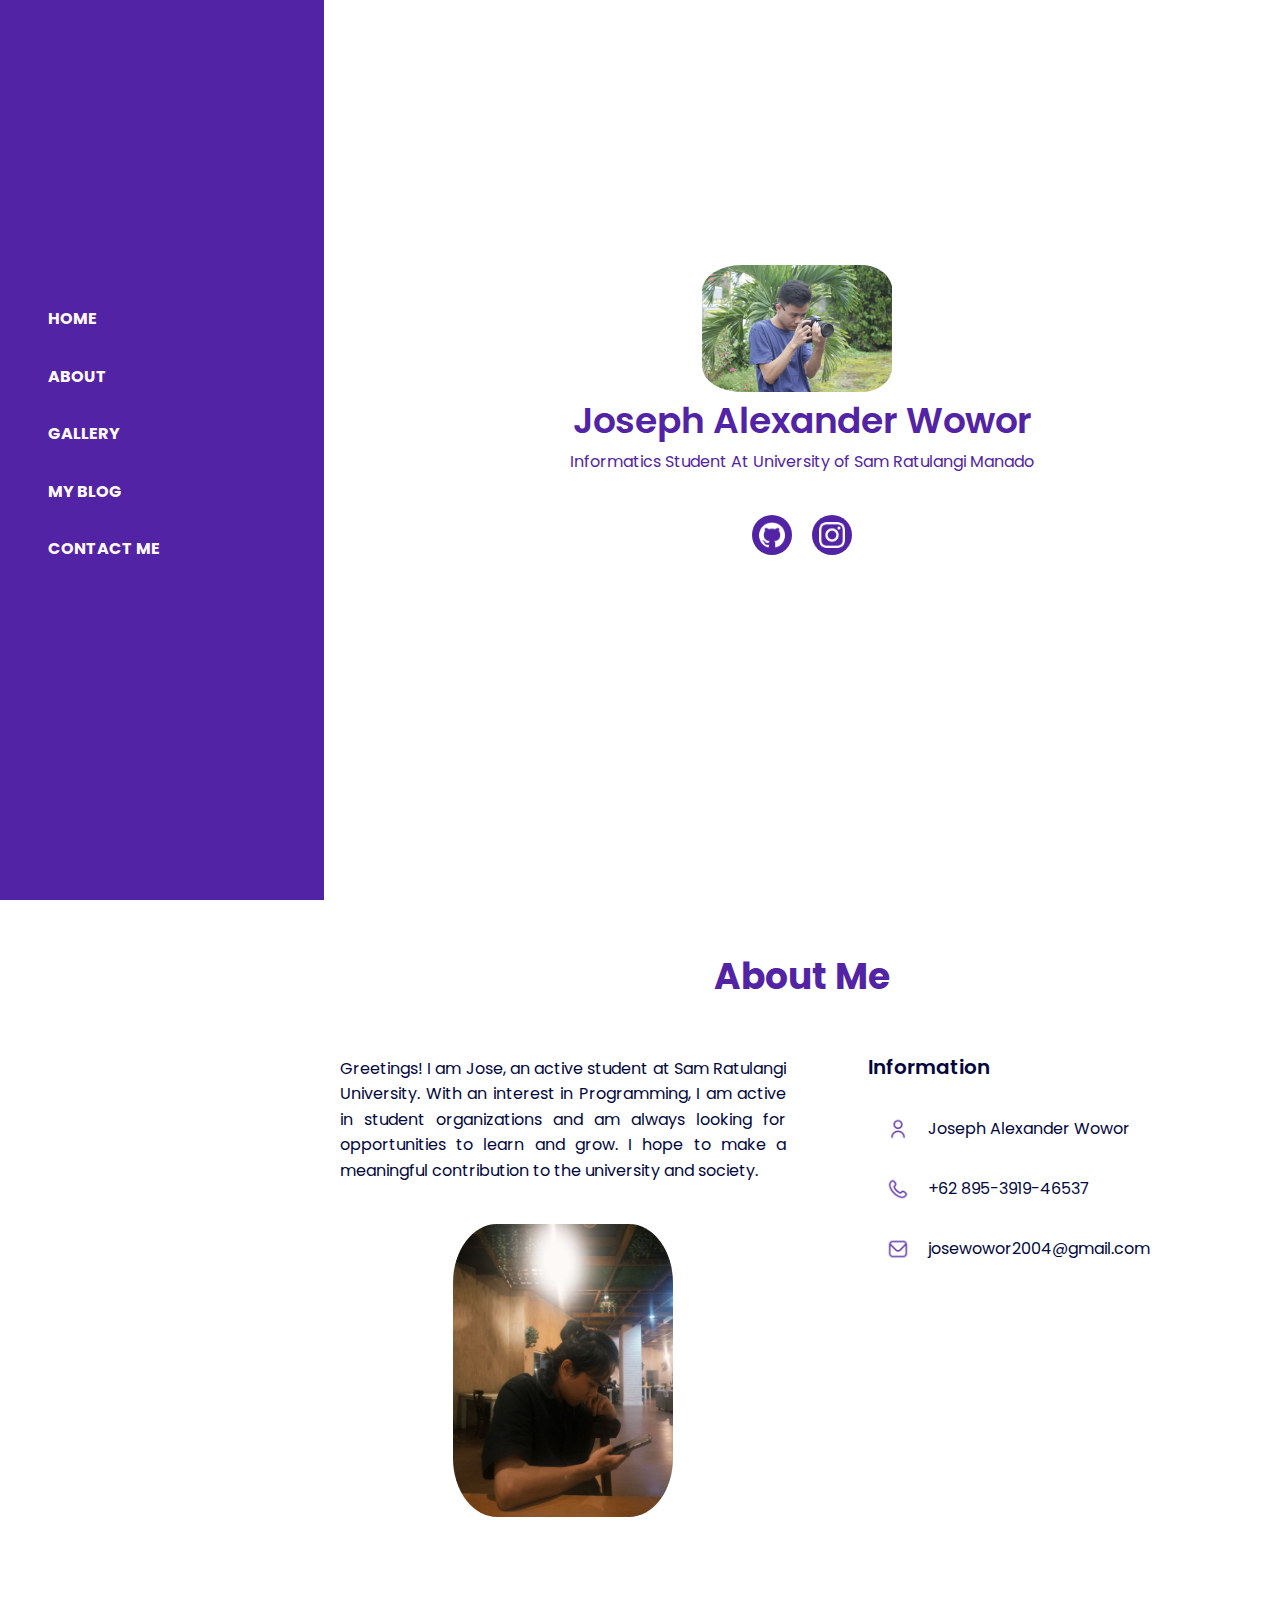
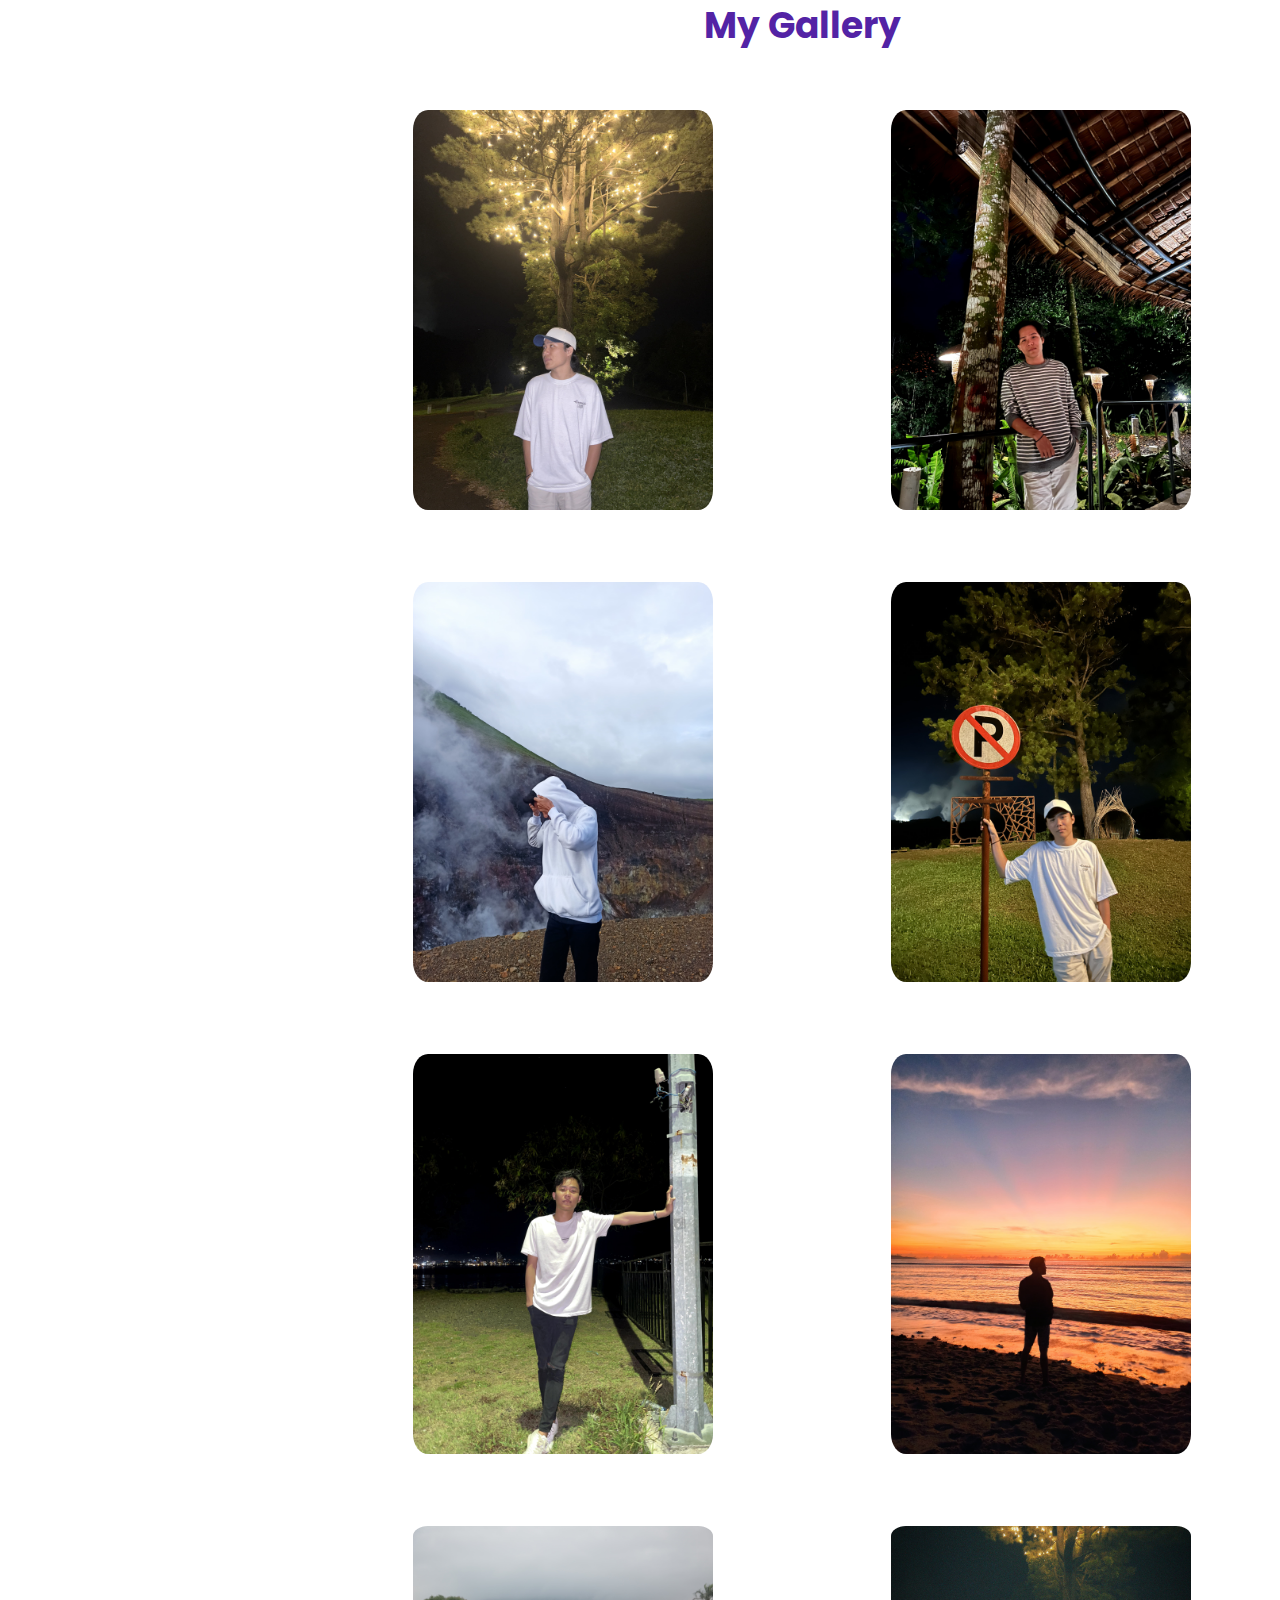
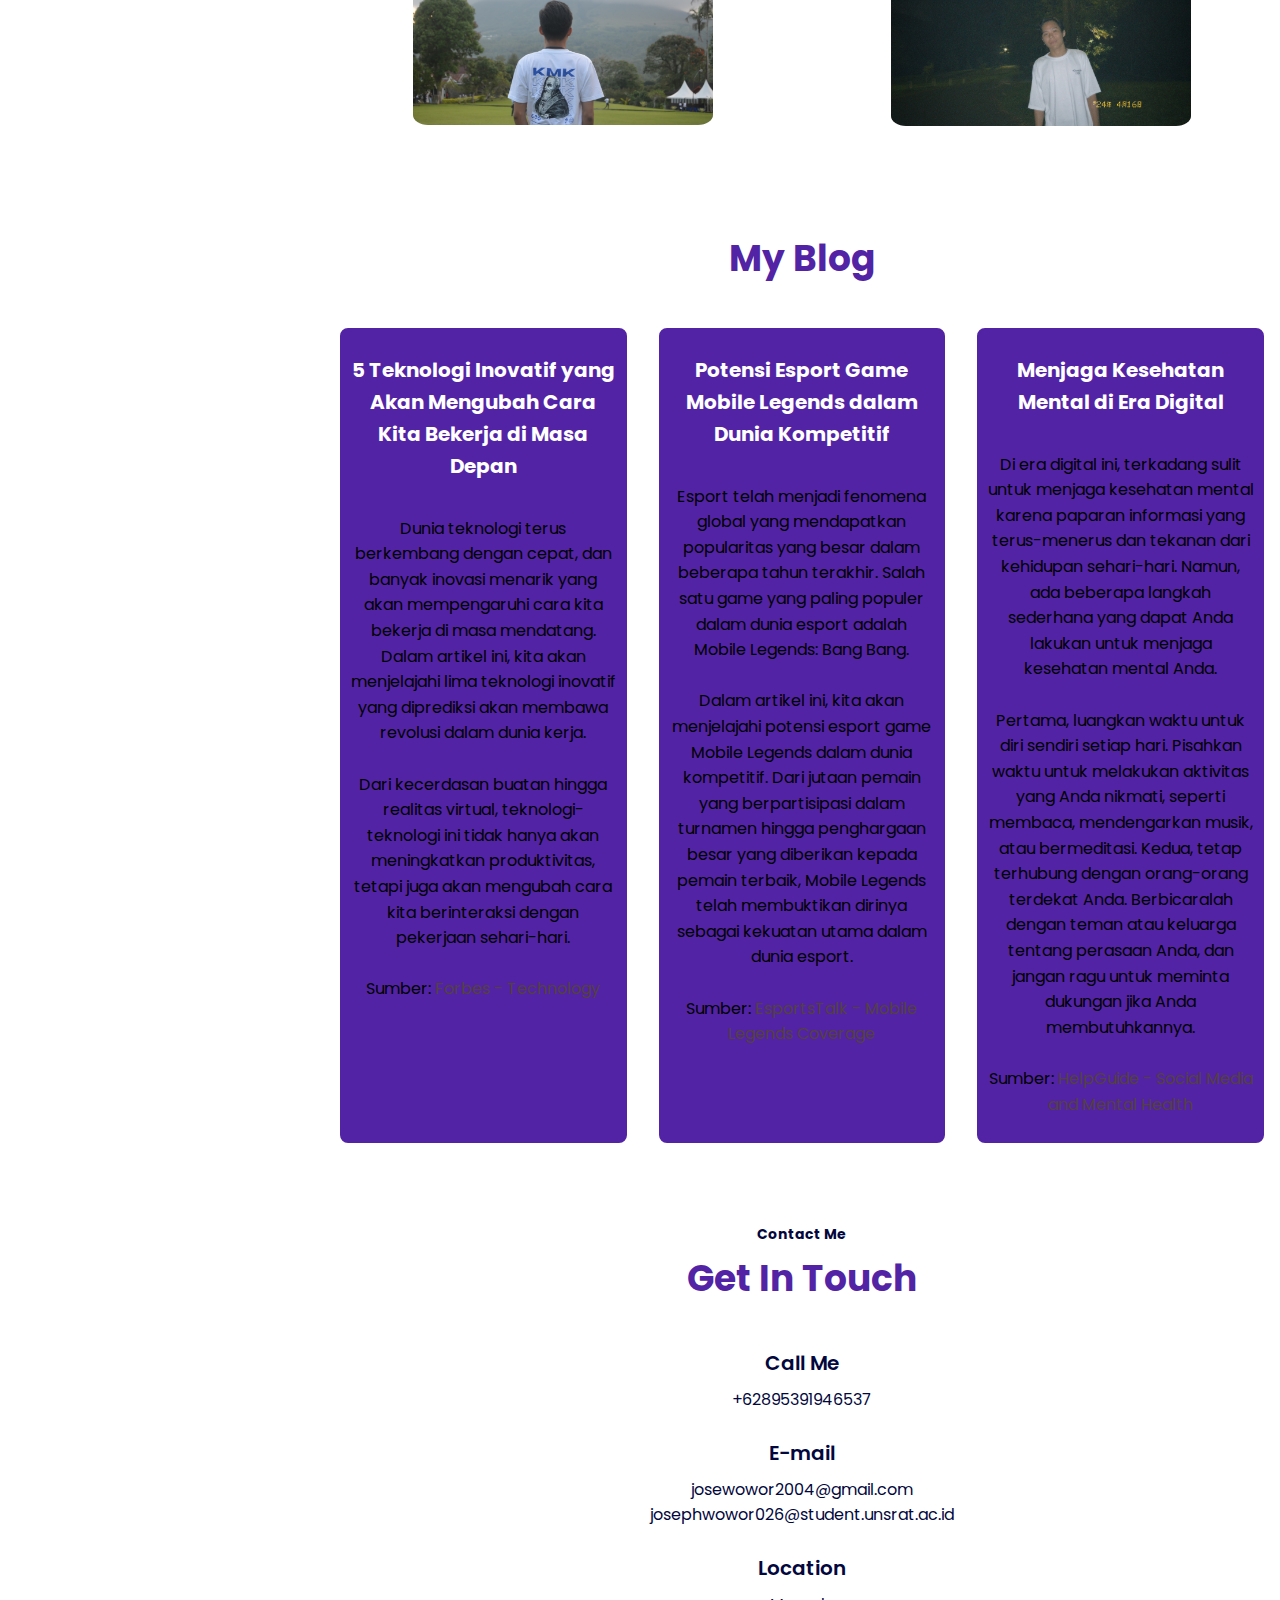
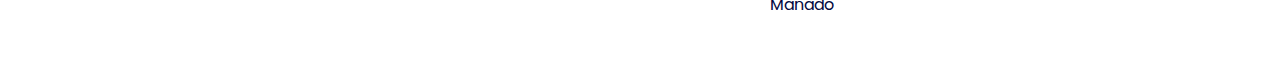
<file: index.html>
<!DOCTYPE html>
<html lang="en">
  <head>
    <meta charset="UTF-8" />
    <meta name="viewport" content="width=device-width, initial-scale=1.0" />
    <!-- CSS -->
    <link rel="stylesheet" href="assets/css/styles.css" />
    <title>Joseph - Portfolio</title>
  </head>
  <body>
    <!-- HEADER -->
    <header class="l-header">
      <nav class="nav bd-grid">
        <div class="nav__toggle" id="nav-toggle">
          <ul>
            <li><img src="assets/img/menu.png"/></li>
          </ul>
        </div>
        <div class="nav__menu" id="nav-menu">
          <div class="nav__close" id="nav-close">
            <ul>
              <li><img src="assets/img/close.png"/></li>
            </ul>
          </div>

          <div class="nav__list">
            <ul>
              <li class="nav__item"><a href="#home" class="nav__link active">Home</a></li>
              <li class="nav__item"><a href="#about" class="nav__link">About</a></li>
              <li class="nav__item"><a href="#gallery" class="nav__link">Gallery</a></li>
              <li class="nav__item"><a href="#myblog" class="nav__link">My Blog</a></li>
              <li class="nav__item"><a href="#contact" class="nav__link">Contact Me</a></li>
            </ul>
          </div>
        </div>
      </nav>
    </header>

    <main class="l-main">
      <section class="home" id="home">
        <div class="home__container bd-grid">
          <div class="home__data">
            <div class="home__img">
              <img src="assets/img/Jose.png" />
            </div>

            <h1 class="home__title">Joseph Alexander Wowor</h1>
            <span class="home__profession">Informatics Student At University of Sam Ratulangi Manado</span>

            <div class="home__social">
              <a href="https://github.com/josewowor" target="_blank" class="home__social-link">
                <img src="assets/img/github.png" />
              </a>
              <a href="https://www.instagram.com/josewowor?igsh=YmE5ZW01Y2tyamh6" target="_blank" class="home__social-link">
                <img src="assets/img/instagram.png" />
              </a>
            </div>
          </div>
        </div>
      </section>

      <!-- ABOUT -->
      <section class="about section" id="about">
        <h2 class="section-title">About Me</h2>

        <div class="about__container bd-grid">
          <div class="about__data">
            <p class="about__description">
              Greetings! I am Jose, an active student at Sam Ratulangi University. With an interest in Programming, I am active in student organizations and am always looking for opportunities to learn and grow. I hope to make a meaningful contribution to the university and society.
            </p>
            <img src="assets/img/Jose2.jpg" class="about__img" />
          </div>
          <div>
            <div class="about__information">
              <h3 class="about__information-title">Information</h3>
              <div class="about__information-data">
                <img src="assets/img/user.png" />
                <span>Joseph Alexander Wowor</span>
              </div>
              <div class="about__information-data">
                <img src="assets/img/phone.png" />
                <span>+62 895-3919-46537</span>
              </div>
              <div class="about__information-data">
                <img src="assets/img/email.png" />
                <span>josewowor2004@gmail.com</span>
              </div>
            </div>
          </div>
        </div>
      </section>

      <!-- GALLERY -->
      <section class="gallery section" id="gallery">
        <h2 class="section-title">My Gallery</h2>

        <div class="gallery__container bd-grid">
          <div class="gallery__content">
            <img src="assets/img/WhatsApp Image 2024-04-23 at 9.12.01 PM.jpeg" class="gallery__img" />
          </div>

          <div class="gallery__content">
            <img src="assets/img/WhatsApp Image 2024-04-23 at 9.21.36 PM.jpeg" class="gallery__img" />
          </div>

          <div class="gallery__content">
            <img src="assets/img/WhatsApp Image 2024-04-23 at 9.16.33 PM.jpeg" class="gallery__img" />
          </div>

          <div class="gallery__content">
            <img src="assets/img/WhatsApp Image 2024-04-23 at 9.11.41 PM.jpeg" class="gallery__img" />
          </div>

          <div class="gallery__content">
            <img src="assets/img/WhatsApp Image 2024-04-23 at 9.14.48 PM.jpeg" class="gallery__img" />
          </div>

          <div class="gallery__content">
            <img src="assets/img/WhatsApp Image 2024-04-23 at 9.16.21 PM.jpeg" class="gallery__img" />
          </div>

          <div class="gallery__content">
            <img src="assets/img/WhatsApp Image 2024-04-23 at 9.14.59 PM.jpeg" class="gallery__img" />
          </div>

          <div class="gallery__content">
            <img src="assets/img/WhatsApp Image 2024-04-23 at 9.11.25 PM.jpeg" class="gallery__img" />
          </div>
        </div>
      </section>

      <!-- My Blog -->
      <section class="blog section" id="myblog">
        <h2 class="section-title">My Blog</h2>

        <div class="blog__container bd-grid">
          <div class="blog__content">
            <h2 class="blog__title">5 Teknologi Inovatif yang Akan Mengubah Cara Kita Bekerja di Masa Depan</h2>
            <br />
            <p>
              Dunia teknologi terus berkembang dengan cepat, dan banyak inovasi menarik yang akan mempengaruhi cara kita bekerja di masa mendatang. Dalam artikel ini, kita akan menjelajahi lima teknologi inovatif yang diprediksi akan
              membawa revolusi dalam dunia kerja.
            </p>
            <br />
            <p>Dari kecerdasan buatan hingga realitas virtual, teknologi-teknologi ini tidak hanya akan meningkatkan produktivitas, tetapi juga akan mengubah cara kita berinteraksi dengan pekerjaan sehari-hari.</p>
            <br />
            <p>Sumber: <a href="https://www.forbes.com/technology" target="_blank">Forbes - Technology</a></p>
          </div>

          <div class="blog__content">
            <h2 class="blog__title">Potensi Esport Game Mobile Legends dalam Dunia Kompetitif</h2>
            <br />
            <p>Esport telah menjadi fenomena global yang mendapatkan popularitas yang besar dalam beberapa tahun terakhir. Salah satu game yang paling populer dalam dunia esport adalah Mobile Legends: Bang Bang.</p>
            <br />
            <p>
              Dalam artikel ini, kita akan menjelajahi potensi esport game Mobile Legends dalam dunia kompetitif. Dari jutaan pemain yang berpartisipasi dalam turnamen hingga penghargaan besar yang diberikan kepada pemain terbaik, Mobile
              Legends telah membuktikan dirinya sebagai kekuatan utama dalam dunia esport.
            </p>
            <br />
            <p>Sumber: <a href="https://www.esportstalk.com/" target="_blank">EsportsTalk - Mobile Legends Coverage</a></p>
          </div>

          <div class="blog__content">
            <h2 class="blog__title">Menjaga Kesehatan Mental di Era Digital</h2>
            <br />
            <p>
              Di era digital ini, terkadang sulit untuk menjaga kesehatan mental karena paparan informasi yang terus-menerus dan tekanan dari kehidupan sehari-hari. Namun, ada beberapa langkah sederhana yang dapat Anda lakukan untuk menjaga
              kesehatan mental Anda.
            </p>
            <br />
            <p>
              Pertama, luangkan waktu untuk diri sendiri setiap hari. Pisahkan waktu untuk melakukan aktivitas yang Anda nikmati, seperti membaca, mendengarkan musik, atau bermeditasi. Kedua, tetap terhubung dengan orang-orang terdekat
              Anda. Berbicaralah dengan teman atau keluarga tentang perasaan Anda, dan jangan ragu untuk meminta dukungan jika Anda membutuhkannya.
            </p>
            <br />
            <p>Sumber: <a href="https://www.helpguide.org/articles/mental-health/social-media-and-mental-health.htm" target="_blank">HelpGuide - Social Media and Mental Health</a></p>
          </div>
        </div>
      </section>

      <!-- CONTACT -->
      <section class="contact section" id="contact">
        <span class="section-subtitle">Contact Me</span>
        <h2 class="section-title">Get In Touch</h2>

        <div class="contact__container bd-grid">
          <div>
            <div class="contact__info">
              <h3 class="contact__subtitle">Call Me</h3>
              <span class="contact__text">+62895391946537</span>
            </div>

            <div class="contact__info">
              <h3 class="contact__subtitle">E-mail</h3>
              <span class="contact__text">josewowor2004@gmail.com</span>
              <span class="contact__text">josephwowor026@student.unsrat.ac.id</span>
            </div>

            <div class="contact__info">
              <h3 class="contact__subtitle">Location</h3>
              <span class="contact__text">Manado</span>
            </div>
          </div>
        </div>
      </section>
    </main>
    <script src="assets/js/script.js"></script>
  </body>
</html>
</file>
<file: assets/css/styles.css>
/*IMPORT GOOGLE FONT*/
@import url('https://fonts.googleapis.com/css2?family=Poppins:wght@600&display=swap');

/*VARIABLE CSS*/
:root {
  --header-height: 3rem;
  --nav-width: 324px;
  /*FONT WEIGHT*/
  --font-medium: 500;
  --font-semi-bold: 600;
  --font-bold: 700;
  /*COLORS*/
  --first-color: #5323a5;
  --first-color-dark: #662616;
  --first-color-darken: #02073d;
  --text-color: #54423d;
  --first-color-light: #eae7e6;
  --first-color-lighten: #fffafa;
  --first-color-black: #2b184d;
  /*FONT & TYPOGRAPHY*/
  --body-font: 'Poppins', sans-serif;
  --h1-font-size: 1.5rem;
  --h2-font-size: 1.25rem;
  --h3-font-size: 1rem;
  --normal-font-size: 0.938rem;
  --small-font-size: 0.813rem;
  --smaller-font-size: 0.75rem;
  /* MARGENES */
  --mb-1: 0.5rem;
  --mb-2: 1rem;
  --mb-3: 1.5rem;
  --mb-4: 2rem;
  --mb-5: 2.5rem;
  /* Z-INDEX */
  --z-fixed: 100;
}

@media screen and (min-width: 768px) {
  :root {
    /*FONT & TYPOGRAPHY*/
    --h1-font-size: 2.25rem;
    --h2-font-size: 1.5rem;
    --h3-font-size: 1.25rem;
    --normal-font-size: 1rem;
    --small-font-size: 0.875rem;
    --smaller-font-size: 0.813rem;
  }
}

/*BASE*/
*,
:before,
:after {
  box-sizing: border-box;
}
html {
  scroll-behavior: smooth;
}
body {
  margin: var(--header-height) 0 0 0;
  font-family: var(--body-font);
  font-size: var(--normal-font-size);
  background-color: #ffffff;
  /* color: var(--text-color); */
  line-height: 1.6;
}
h1,
h2,
h3,
p {
  margin: 0;
}
h3 {
  font-weight: var(--font-semi-bold);
}
ul {
  margin: 0;
  padding: 0;
  list-style: none;
}
a {
  text-decoration: none;
  color: var(--text-color);
}
img {
  max-width: 100%;
  height: auto;
  display: block;
}

/*CLASS CSS*/
.section {
  padding: 4rem 0 2rem;
}
.section-title {
  font-size: var(--h1-font-size);
  color: var(--first-color);
  margin-bottom: var(--mb-5);
  text-align: center;
}
.section-subtitle {
  display: block;
  font-size: var(--small-font-size);
  color: var(--first-color-darken);
  text-align: center;
  font-weight: var(--font-bold);
  margin-bottom: 0.25rem;
}

/* LAYOUT */
.bd-grid {
  max-width: 1024px;
  display: grid;
  grid-template-columns: 100%;
  column-gap: 2rem;
  width: calc(100% - 2rem);
  margin-left: var(--mb-2);
  margin-right: var(--mb-2);
}
.l-header {
  width: 100%;
  position: fixed;
  top: 0;
  left: 0;
  z-index: var(--z-index);
  background-color: var(--first-color);
  box-shadow: 0 2px 4px rgba(0, 0, 0, 0.1);
  z-index: 99999;
}

/* NAV */
.nav {
  height: var(--header-height);
  display: flex;
  justify-content: space-between;
  align-items: center;
}
.nav__menu {
  position: fixed;
  top: 0;
  left: 0;
  left: -100%;
  width: 90%;
  height: 100vh;
  padding: 3rem;
  display: flex;
  align-items: center;
  background-color: var(--first-color);
  transition: 0.5s;
}

/* SHOW MENU */
.nav__toggle {
  color: var(--first-color-lighten);
  cursor: pointer;
  width: 60px;
}
.nav__close {
  position: absolute;
  top: 1rem;
  right: 1rem;
  width: 60px;
  color: var(--first-color-lighten);
  cursor: pointer;
}
.nav__item {
  margin-bottom: var(--mb-4);
}
.nav__link {
  font-size: 1rem;
  text-transform: uppercase;
  color: var(--first-color-lighten);
  font-weight: var(--font-bold);
  transition: 0.3s;
}
.nav__link:hover {
  /*color: var(--text-color);*/
  border-bottom: 1px solid var(--first-color-lighten);
  transition: 0.1s ease-out;
}

/* SHOW MENU */
.show {
  left: 0;
}

/* active menu */
.active {
  color: var(--first-color-lighten);
}

/*HOME*/
.home__container {
  height: calc(100vh - var(--header-height));
  align-items: center;
}
.home__data {
  display: flex;
  flex-direction: column;
  align-items: center;
  height: max-content;
  text-align: center;
}
.home__img img {
  width: 200px;
  padding-right: 0.6em;
  border-radius: 20%;
}
.home__title {
  font-size: var(--h1-font-size);
  color: var(--first-color);
  font-weight: var(--font-semi-bold);
}
.home__profession {
  font-weight: normal;
  font-size: var(--normal-font-size);
  color: var(--first-color);
  margin-bottom: var(--mb-5);
}
.home__social {
  margin-bottom: 5rem;
}
.home__social a {
  height: 40px;
  width: 40px;
}
.home__social-link {
  display: inline-flex;
  background-color: var(--first-color);
  color: var(--first-color-lighten);
  border-radius: 50%;
  padding: 0.45rem;
  margin: 0 var(--mb-1);
  transition: 0.3s;
}

/* ABOUT */
.about__container {
  row-gap: 2rem;
}
.about__data {
  text-align: center;
}
.about__description {
  margin-bottom: var(--mb-5);
  color: var(--first-color-darken);
  margin-top: 10px;
  text-align: justify;
}
.about__img {
  width: 120px;
  border-radius: 20%;
  margin: 0 auto;
}
.about__information {
  margin-bottom: var(--mb-5);
  margin-left: 50px;
  margin-top: 5px;
}

.about__information-title {
  font-size: var(--h3-font-size);
  color: var(--first-color-darken);
  margin-bottom: var(--mb-2);
}
.about__information-data {
  display: flex;
  align-items: center;
  color: var(--first-color-darken);
  width: 60px;
  white-space: nowrap;
}

/* GALLERY */
.gallery__container {
  row-gap: 2rem;
}
.gallery__subtitle {
  font-size: var(--h3-font-size);
  color: var(--first-color-darken);
  margin-bottom: var(--mb-2);
}
.gallery__content {
  padding: 1rem 0.5rem;
  background-color: #ffffff;
  border-radius: 0.5rem;
  text-align: center;
  margin: 0 0 var(--mb-1) 0;
}
.gallery__content:hover {
  box-shadow: 0 2px 2px 0 rgba(0, 0, 0, 0.1), 0 4px 10px 0 rgba(0, 0, 0, 0.1);
  cursor: pointer;
  transition: 0.5s;
}
.gallery__img {
  width: 300px;
  margin: auto;
  border-radius: 5%;
}

/* BLOG */
.blog__container {
  row-gap: 2rem;
}
.blog__content {
  padding: 1.5rem 0.5rem;
  border: 2px solid var(--first-color);
  border-radius: 0.5rem;
  text-align: center;
  background-color: var(--first-color);
}
.blog__content:hover {
  box-shadow: 0 2px 2px 0 rgba(0, 0, 0, 0.1), 0 4px 10px 0 rgba(0, 0, 0, 0.1);
  cursor: pointer;
  background-color: var(--first-color-lighten);
  border: none;
}
.blog__title {
  font-size: 1.25rem;
  color: #ffffff;
  margin-bottom: var(--mb-1);
}
.blog__content,
.blog__icon,
.blog__description,
.blog__title {
  transition: 0.5s;
}

/* CONTACT */
.contact__container {
  display: flex;
  justify-content: center;
  text-align: center;
}
.contact__info {
  margin-bottom: var(--mb-3);
}
.contact__subtitle {
  font-size: var(--h3-font-size);
  color: var(--first-color-darken);
  margin-bottom: var(--mb-1);
}
.contact__text {
  display: block;
  color: var(--first-color-darken);
}
/* media query */
@media screen and (min-width: 768px) {
  .nav__menu {
    width: var(--nav-width);
  }
  .about__container,
  .gallery__container,
  .blog__container,
  .contact__container {
    grid-template-columns: repeat(2, 1fr);
  }
  .about__data {
    text-align: initial;
  }
  .about__description {
    margin-bottom: var(--mb-5);
  }
  .about__img {
    width: 220px;
  }
}
@media screen and (min-width: 1024px) {
  body {
    margin: 0;
    padding-left: var(--nav-width);
  }
  .l-header {
    width: 0;
  }
  .nav__toggle,
  .nav__close {
    display: none;
    color: var(--first-color-lighten);
  }
  .nav__menu {
    left: 0;
  }
  .home__container {
    height: 100vh;
  }
  .section {
    padding: 3rem 0 2rem;
  }
  .bd-grid {
    margin-left: auto;
    margin-right: auto;
  }
  .blog__container {
    grid-template-columns: repeat(3, 1fr);
  }
}
</file>
